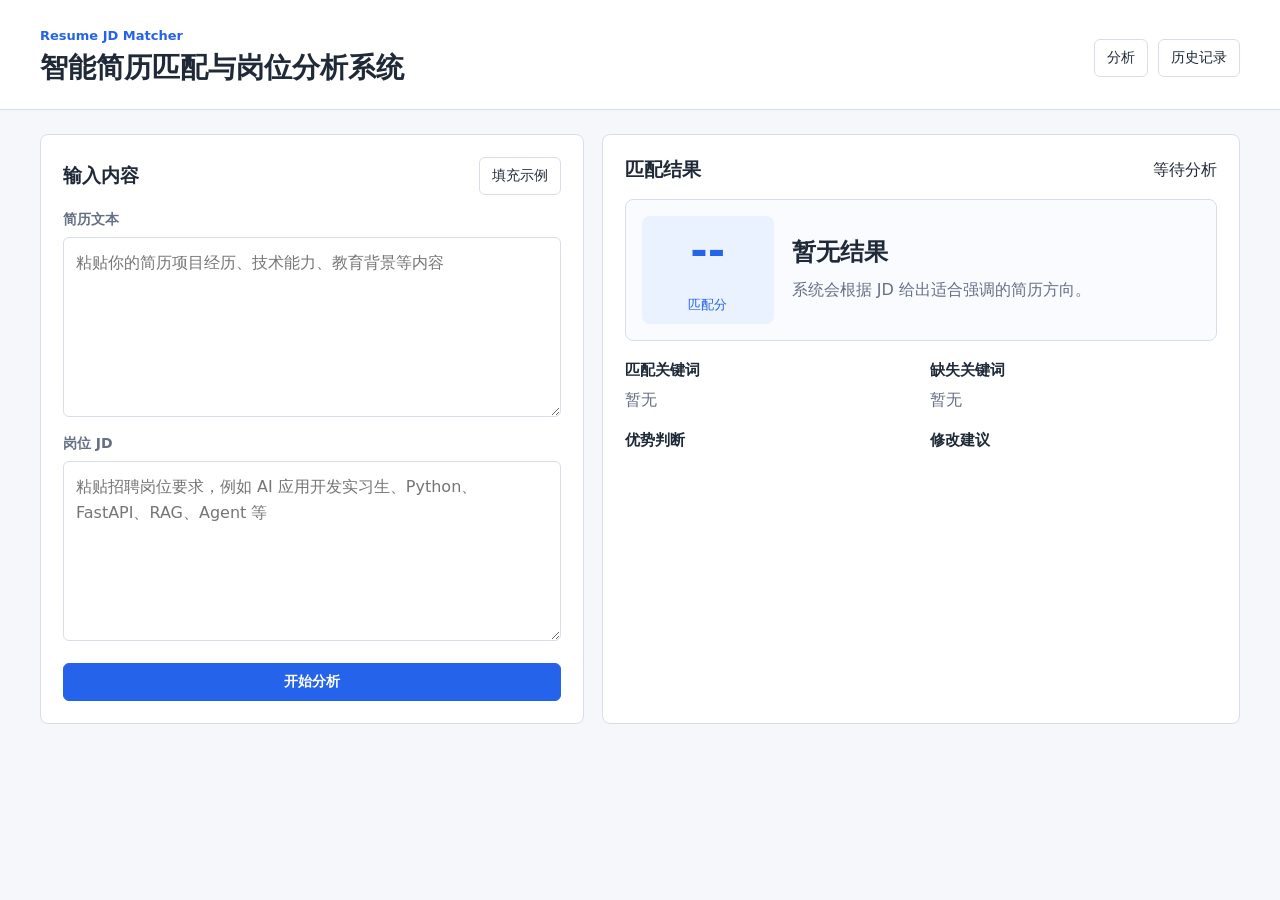
<file: static/index.html>
<!doctype html>
<html lang="zh-CN">
  <head>
    <meta charset="UTF-8" />
    <meta name="viewport" content="width=device-width, initial-scale=1.0" />
    <title>智能简历匹配与岗位分析系统</title>
    <link rel="stylesheet" href="/static/styles.css" />
  </head>
  <body>
    <header class="topbar">
      <div>
        <p class="eyebrow">Resume JD Matcher</p>
        <h1>智能简历匹配与岗位分析系统</h1>
      </div>
      <nav>
        <a href="/">分析</a>
        <a href="/history">历史记录</a>
      </nav>
    </header>

    <main class="layout">
      <section class="panel input-panel">
        <div class="panel-title">
          <h2>输入内容</h2>
          <button id="fill-demo" type="button">填充示例</button>
        </div>

        <label for="resume">简历文本</label>
        <textarea id="resume" placeholder="粘贴你的简历项目经历、技术能力、教育背景等内容"></textarea>

        <label for="jd">岗位 JD</label>
        <textarea id="jd" placeholder="粘贴招聘岗位要求，例如 AI 应用开发实习生、Python、FastAPI、RAG、Agent 等"></textarea>

        <button id="analyze" class="primary" type="button">开始分析</button>
      </section>

      <section class="panel result-panel">
        <div class="panel-title">
          <h2>匹配结果</h2>
          <span id="status">等待分析</span>
        </div>

        <div class="score-row">
          <div class="score-card">
            <span id="score">--</span>
            <small>匹配分</small>
          </div>
          <div>
            <p id="level" class="level">暂无结果</p>
            <p id="route" class="route">系统会根据 JD 给出适合强调的简历方向。</p>
          </div>
        </div>

        <div class="grid">
          <div>
            <h3>匹配关键词</h3>
            <div id="matched" class="tags empty">暂无</div>
          </div>
          <div>
            <h3>缺失关键词</h3>
            <div id="missing" class="tags empty">暂无</div>
          </div>
        </div>

        <div class="grid">
          <div>
            <h3>优势判断</h3>
            <ul id="strengths"></ul>
          </div>
          <div>
            <h3>修改建议</h3>
            <ul id="suggestions"></ul>
          </div>
        </div>
      </section>
    </main>

    <script src="/static/app.js"></script>
  </body>
</html>
</file>
<file: static/styles.css>
:root {
  color-scheme: light;
  --bg: #f5f7fb;
  --panel: #ffffff;
  --text: #1f2937;
  --muted: #667085;
  --line: #d8dee9;
  --primary: #2563eb;
  --primary-dark: #1d4ed8;
  --success: #047857;
  --warning: #b45309;
  --danger: #b91c1c;
  --radius: 8px;
}

* {
  box-sizing: border-box;
}

body {
  margin: 0;
  background: var(--bg);
  color: var(--text);
  font-family:
    "Microsoft YaHei", "PingFang SC", system-ui, -apple-system, BlinkMacSystemFont,
    "Segoe UI", sans-serif;
}

.topbar {
  display: flex;
  justify-content: space-between;
  align-items: center;
  gap: 24px;
  padding: 28px 40px 22px;
  border-bottom: 1px solid var(--line);
  background: var(--panel);
}

.eyebrow {
  margin: 0 0 6px;
  color: var(--primary);
  font-size: 13px;
  font-weight: 700;
  letter-spacing: 0;
}

h1,
h2,
h3,
p {
  margin-top: 0;
}

h1 {
  margin-bottom: 0;
  font-size: 28px;
}

h2 {
  margin-bottom: 0;
  font-size: 19px;
}

h3 {
  margin: 20px 0 10px;
  font-size: 15px;
}

nav {
  display: flex;
  gap: 10px;
}

nav a,
button {
  border: 1px solid var(--line);
  border-radius: 6px;
  background: #fff;
  color: var(--text);
  cursor: pointer;
  font-size: 14px;
  text-decoration: none;
}

nav a {
  padding: 9px 12px;
}

button {
  padding: 9px 12px;
}

button:hover,
nav a:hover {
  border-color: var(--primary);
  color: var(--primary);
}

.primary {
  width: 100%;
  margin-top: 18px;
  border-color: var(--primary);
  background: var(--primary);
  color: #fff;
  font-weight: 700;
}

.primary:hover {
  background: var(--primary-dark);
  color: #fff;
}

.layout,
.history-layout {
  display: grid;
  gap: 18px;
  padding: 24px 40px 40px;
}

.layout {
  grid-template-columns: minmax(360px, 0.92fr) minmax(420px, 1.08fr);
}

.history-layout {
  grid-template-columns: minmax(360px, 0.9fr) minmax(420px, 1.1fr);
}

.panel {
  min-width: 0;
  border: 1px solid var(--line);
  border-radius: var(--radius);
  background: var(--panel);
  padding: 22px;
}

.panel-title {
  display: flex;
  align-items: center;
  justify-content: space-between;
  gap: 12px;
  margin-bottom: 16px;
}

label {
  display: block;
  margin: 14px 0 8px;
  color: var(--muted);
  font-size: 14px;
  font-weight: 700;
}

textarea {
  width: 100%;
  min-height: 180px;
  resize: vertical;
  border: 1px solid var(--line);
  border-radius: 6px;
  padding: 12px;
  color: var(--text);
  font: inherit;
  line-height: 1.6;
}

textarea:focus {
  outline: 2px solid rgba(37, 99, 235, 0.16);
  border-color: var(--primary);
}

.score-row {
  display: grid;
  grid-template-columns: 132px 1fr;
  gap: 18px;
  align-items: center;
  padding: 16px;
  border: 1px solid var(--line);
  border-radius: var(--radius);
  background: #f9fbff;
}

.score-card {
  display: grid;
  place-items: center;
  min-height: 108px;
  border-radius: 8px;
  background: #eaf1ff;
  color: var(--primary);
}

#score {
  font-size: 42px;
  font-weight: 800;
}

.level {
  margin-bottom: 8px;
  font-size: 24px;
  font-weight: 800;
}

.route {
  margin-bottom: 0;
  color: var(--muted);
  line-height: 1.7;
}

.grid {
  display: grid;
  grid-template-columns: 1fr 1fr;
  gap: 18px;
}

.tags {
  display: flex;
  flex-wrap: wrap;
  gap: 8px;
}

.tag {
  border-radius: 999px;
  padding: 5px 10px;
  background: #eef4ff;
  color: #1d4ed8;
  font-size: 13px;
}

.tag.missing {
  background: #fff7ed;
  color: #c2410c;
}

.empty,
.detail-empty {
  color: var(--muted);
}

ul {
  margin: 0;
  padding-left: 18px;
  line-height: 1.7;
}

.history-list {
  display: grid;
  gap: 12px;
}

.history-item {
  border: 1px solid var(--line);
  border-radius: var(--radius);
  padding: 14px;
  background: #fff;
}

.history-item header {
  display: flex;
  align-items: center;
  justify-content: space-between;
  gap: 12px;
  margin-bottom: 8px;
}

.history-item strong {
  color: var(--primary);
}

.history-actions {
  display: flex;
  gap: 8px;
  margin-top: 12px;
}

.danger {
  border-color: #fecaca;
  color: var(--danger);
}

.detail-block {
  margin-top: 18px;
}

.detail-block pre {
  max-height: 210px;
  overflow: auto;
  border: 1px solid var(--line);
  border-radius: 6px;
  background: #f8fafc;
  padding: 12px;
  white-space: pre-wrap;
  line-height: 1.6;
}

@media (max-width: 900px) {
  .topbar,
  .layout,
  .history-layout {
    padding-left: 18px;
    padding-right: 18px;
  }

  .topbar,
  .layout,
  .history-layout,
  .grid,
  .score-row {
    grid-template-columns: 1fr;
  }

  .topbar {
    display: grid;
  }
}
</file>
